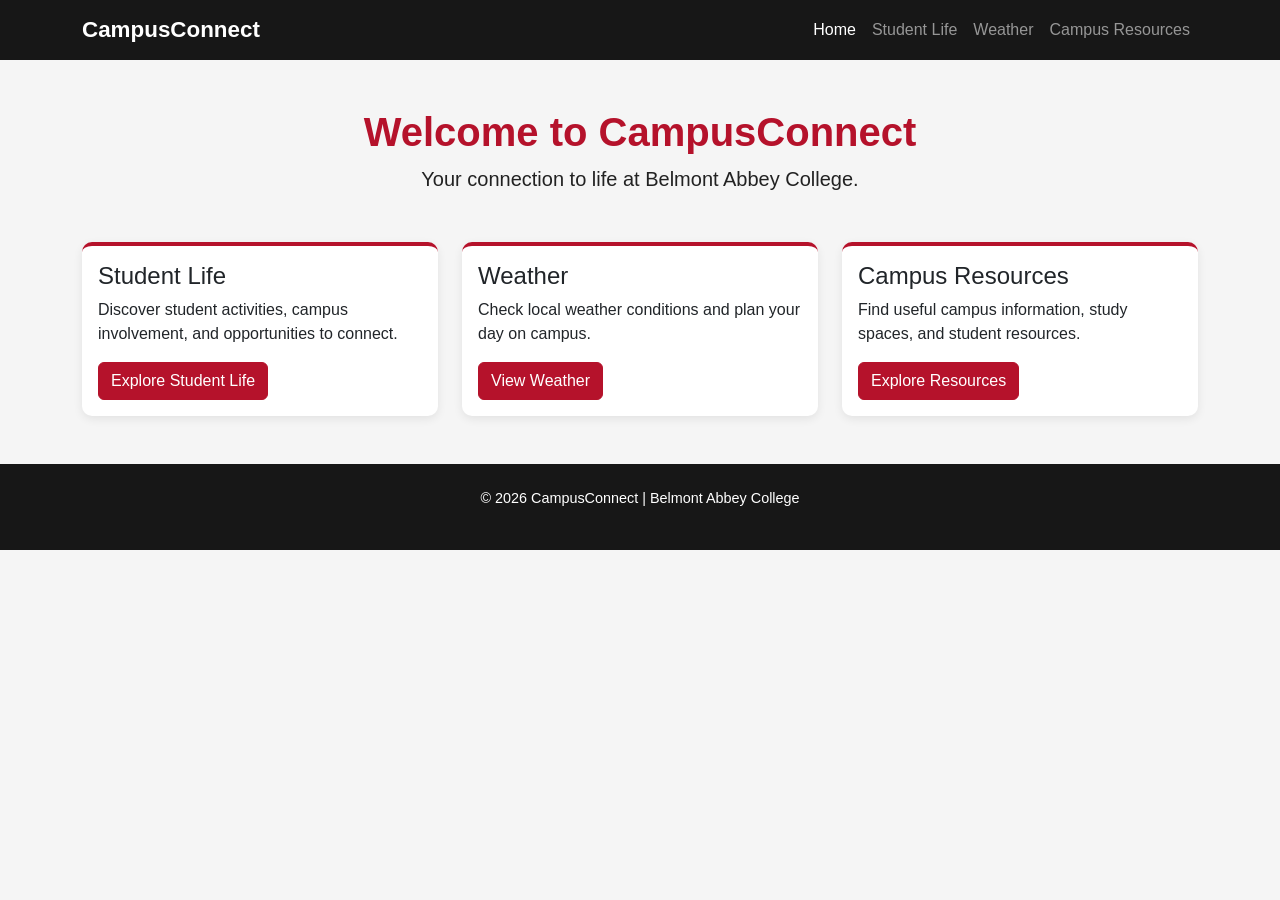
<file: index.html>
<!DOCTYPE html>
<html lang="en">
<head>
    <!-- Basic page information -->
    <meta charset="UTF-8">
    <meta name="viewport" content="width=device-width, initial-scale=1.0">
    <meta name="description" content="CampusConnect helps Belmont Abbey College students stay connected with campus life and resources.">

    <title>CampusConnect | Home</title>

    <!-- Bootstrap CSS -->
    <link href="https://cdn.jsdelivr.net/npm/bootstrap@5.3.8/dist/css/bootstrap.min.css" rel="stylesheet">

    <!-- Custom CSS -->
    <link rel="stylesheet" href="css/style.css">
</head>
<body>

    <!-- Navigation bar -->
    <nav class="navbar navbar-expand-lg navbar-dark bg-dark">
        <div class="container">
            <a class="navbar-brand" href="index.html">CampusConnect</a>

            <button class="navbar-toggler" type="button" data-bs-toggle="collapse" data-bs-target="#navbarNav">
                <span class="navbar-toggler-icon"></span>
            </button>

            <div class="collapse navbar-collapse" id="navbarNav">
                <ul class="navbar-nav ms-auto">
                    <li class="nav-item">
                        <a class="nav-link active" href="index.html">Home</a>
                    </li>
                    <li class="nav-item">
                        <a class="nav-link" href="student-life.html">Student Life</a>
                    </li>
                    <li class="nav-item">
                        <a class="nav-link" href="weather.html">Weather</a>
                    </li>
                    <li class="nav-item">
                        <a class="nav-link" href="campus.html">Campus Resources</a>
                    </li>
                </ul>
            </div>
        </div>
    </nav>

    <!-- Main homepage content -->
    <main class="container py-5">
        <section class="text-center mb-5">
            <h1>Welcome to CampusConnect</h1>
            <p class="lead">Your connection to life at Belmont Abbey College.</p>
        </section>

        <!-- Feature cards -->
        <section class="row g-4">

            <div class="col-md-4">
                <div class="card h-100">
                    <div class="card-body">
                        <h2 class="card-title h4">Student Life</h2>
                        <p class="card-text">Discover student activities, campus involvement, and opportunities to connect.</p>
                        <a href="student-life.html" class="btn btn-primary">Explore Student Life</a>
                    </div>
                </div>
            </div>

            <div class="col-md-4">
                <div class="card h-100">
                    <div class="card-body">
                        <h2 class="card-title h4">Weather</h2>
                        <p class="card-text">Check local weather conditions and plan your day on campus.</p>
                        <a href="weather.html" class="btn btn-primary">View Weather</a>
                    </div>
                </div>
            </div>

            <div class="col-md-4">
                <div class="card h-100">
                    <div class="card-body">
                        <h2 class="card-title h4">Campus Resources</h2>
                        <p class="card-text">Find useful campus information, study spaces, and student resources.</p>
                        <a href="campus.html" class="btn btn-primary">Explore Resources</a>
                    </div>
                </div>
            </div>

        </section>
    </main>

    <!-- Footer -->
    <footer class="text-center py-4">
        <p>&copy; 2026 CampusConnect | Belmont Abbey College</p>
    </footer>

    <!-- Bootstrap JavaScript -->
    <script src="https://cdn.jsdelivr.net/npm/bootstrap@5.3.8/dist/js/bootstrap.bundle.min.js"></script>

    <!-- Custom JavaScript -->
    <script src="js/script.js"></script>
</body>
</html>
</file>
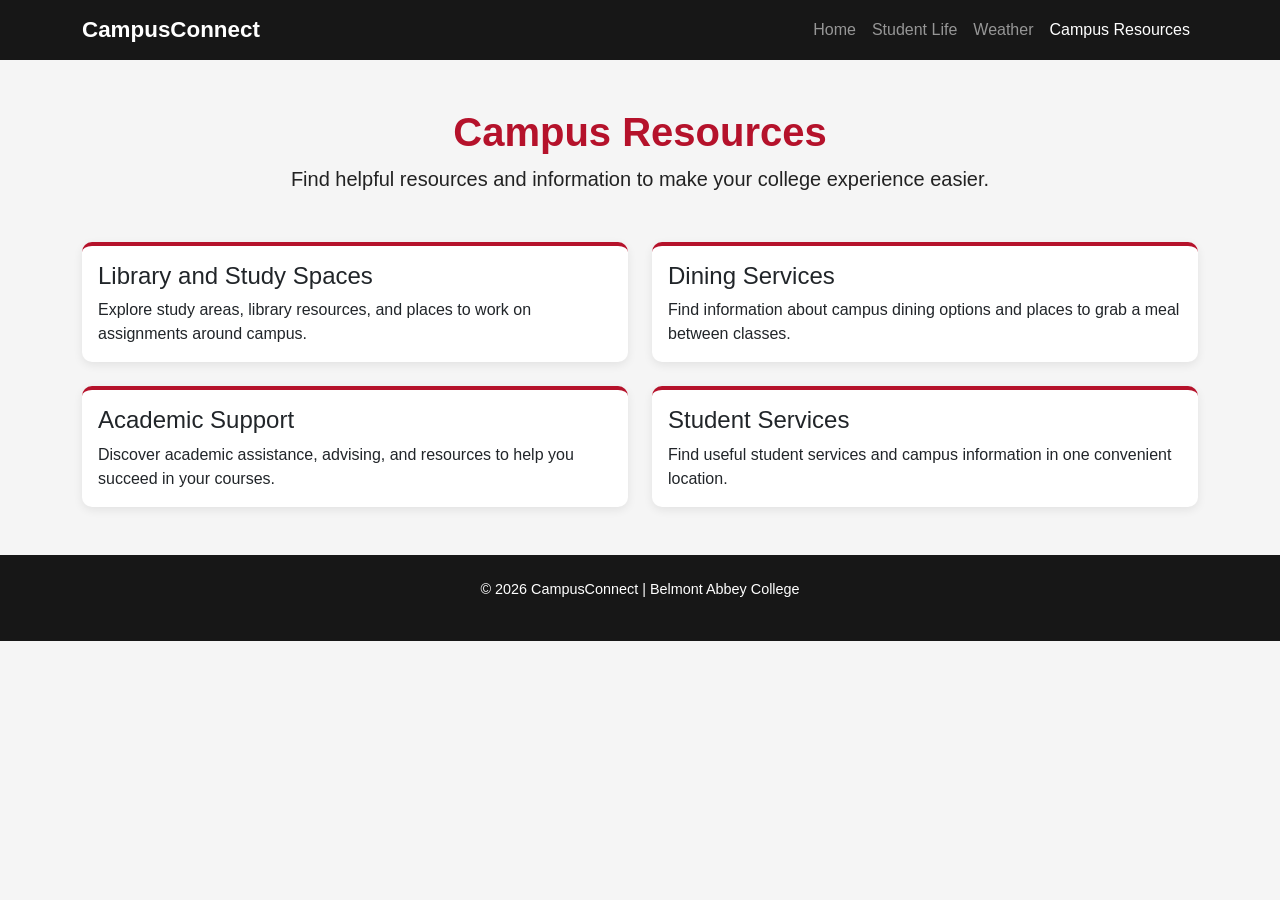
<file: campus.html>
<!DOCTYPE html>
<html lang="en">
<head>
    <!-- Page information -->
    <meta charset="UTF-8">
    <meta name="viewport" content="width=device-width, initial-scale=1.0">
    <title>CampusConnect | Campus Resources</title>

    <!-- Bootstrap CSS -->
    <link href="https://cdn.jsdelivr.net/npm/bootstrap@5.3.8/dist/css/bootstrap.min.css" rel="stylesheet">

    <!-- Custom CSS -->
    <link rel="stylesheet" href="css/style.css">
</head>
<body>

    <!-- Navigation bar -->
    <nav class="navbar navbar-expand-lg navbar-dark">
        <div class="container">
            <a class="navbar-brand" href="index.html">CampusConnect</a>

            <button class="navbar-toggler" type="button" data-bs-toggle="collapse" data-bs-target="#navbarNav">
                <span class="navbar-toggler-icon"></span>
            </button>

            <div class="collapse navbar-collapse" id="navbarNav">
                <ul class="navbar-nav ms-auto">
                    <li class="nav-item"><a class="nav-link" href="index.html">Home</a></li>
                    <li class="nav-item"><a class="nav-link" href="student-life.html">Student Life</a></li>
                    <li class="nav-item"><a class="nav-link" href="weather.html">Weather</a></li>
                    <li class="nav-item"><a class="nav-link active" href="campus.html">Campus Resources</a></li>
                </ul>
            </div>
        </div>
    </nav>

    <!-- Campus resources content -->
    <main class="container py-5">

        <section class="text-center mb-5">
            <h1>Campus Resources</h1>
            <p class="lead">Find helpful resources and information to make your college experience easier.</p>
        </section>

        <!-- Campus resource cards -->
        <section class="row g-4">

            <div class="col-md-6">
                <div class="card h-100">
                    <div class="card-body">
                        <h2 class="card-title h4">Library and Study Spaces</h2>
                        <p class="card-text">Explore study areas, library resources, and places to work on assignments around campus.</p>
                    </div>
                </div>
            </div>

            <div class="col-md-6">
                <div class="card h-100">
                    <div class="card-body">
                        <h2 class="card-title h4">Dining Services</h2>
                        <p class="card-text">Find information about campus dining options and places to grab a meal between classes.</p>
                    </div>
                </div>
            </div>

            <div class="col-md-6">
                <div class="card h-100">
                    <div class="card-body">
                        <h2 class="card-title h4">Academic Support</h2>
                        <p class="card-text">Discover academic assistance, advising, and resources to help you succeed in your courses.</p>
                    </div>
                </div>
            </div>

            <div class="col-md-6">
                <div class="card h-100">
                    <div class="card-body">
                        <h2 class="card-title h4">Student Services</h2>
                        <p class="card-text">Find useful student services and campus information in one convenient location.</p>
                    </div>
                </div>
            </div>

        </section>

    </main>

    <!-- Footer -->
    <footer class="text-center py-4">
        <p>&copy; 2026 CampusConnect | Belmont Abbey College</p>
    </footer>

    <!-- Bootstrap JavaScript -->
    <script src="https://cdn.jsdelivr.net/npm/bootstrap@5.3.8/dist/js/bootstrap.bundle.min.js"></script>

    <!-- Custom JavaScript -->
    <script src="js/script.js"></script>

</body>
</html>
</file>
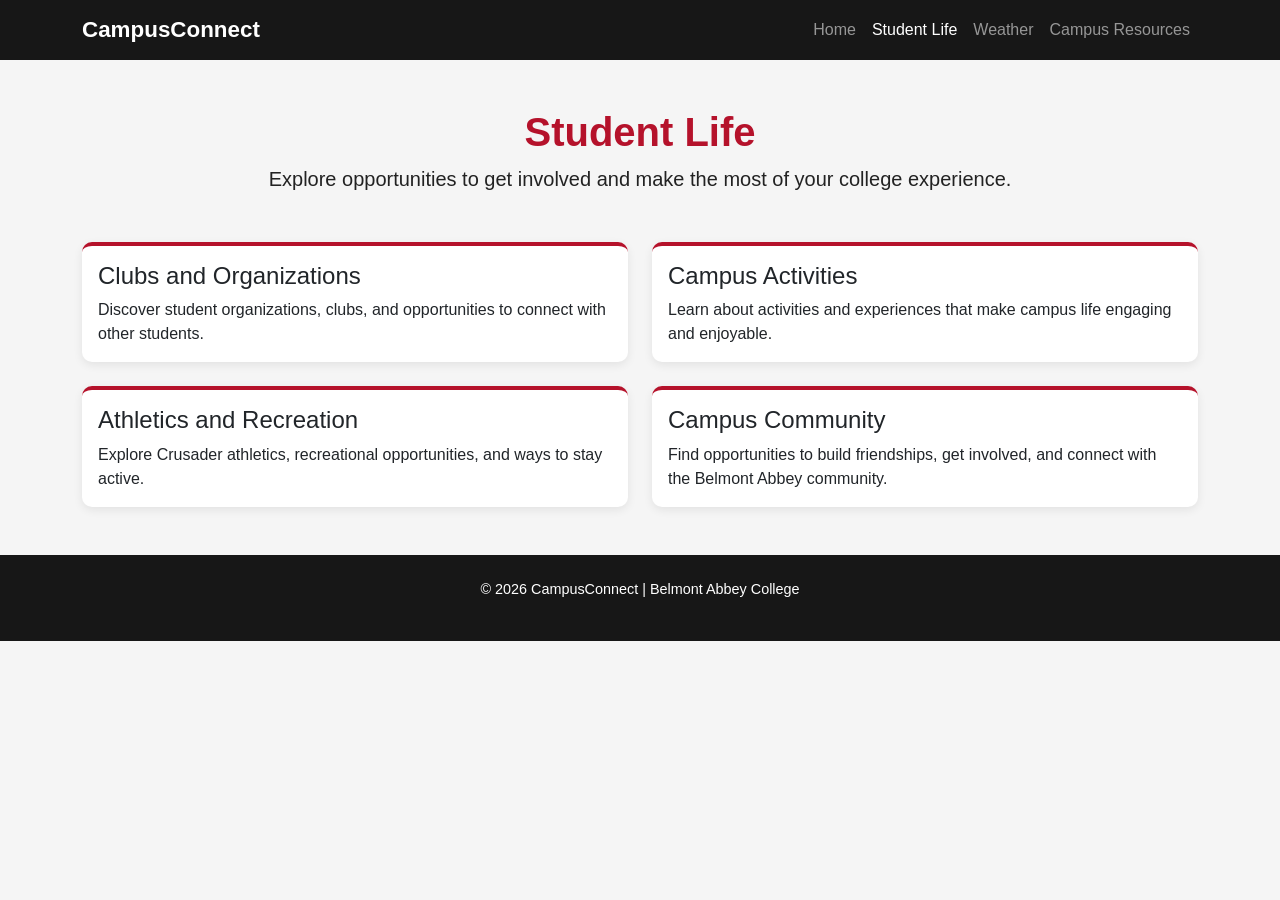
<file: student-life.html>
<!DOCTYPE html>
<html lang="en">
<head>
    <!-- Page information -->
    <meta charset="UTF-8">
    <meta name="viewport" content="width=device-width, initial-scale=1.0">
    <title>CampusConnect | Student Life</title>

    <!-- Bootstrap CSS -->
    <link href="https://cdn.jsdelivr.net/npm/bootstrap@5.3.8/dist/css/bootstrap.min.css" rel="stylesheet">

    <!-- Custom CSS -->
    <link rel="stylesheet" href="css/style.css">
</head>
<body>

    <!-- Navigation bar -->
    <nav class="navbar navbar-expand-lg navbar-dark">
        <div class="container">
            <a class="navbar-brand" href="index.html">CampusConnect</a>

            <button class="navbar-toggler" type="button" data-bs-toggle="collapse" data-bs-target="#navbarNav">
                <span class="navbar-toggler-icon"></span>
            </button>

            <div class="collapse navbar-collapse" id="navbarNav">
                <ul class="navbar-nav ms-auto">
                    <li class="nav-item"><a class="nav-link" href="index.html">Home</a></li>
                    <li class="nav-item"><a class="nav-link active" href="student-life.html">Student Life</a></li>
                    <li class="nav-item"><a class="nav-link" href="weather.html">Weather</a></li>
                    <li class="nav-item"><a class="nav-link" href="campus.html">Campus Resources</a></li>
                </ul>
            </div>
        </div>
    </nav>

    <!-- Student Life content -->
    <main class="container py-5">

        <section class="text-center mb-5">
            <h1>Student Life</h1>
            <p class="lead">Explore opportunities to get involved and make the most of your college experience.</p>
        </section>

        <!-- Student involvement -->
        <section class="row g-4">

            <div class="col-md-6">
                <div class="card h-100">
                    <div class="card-body">
                        <h2 class="card-title h4">Clubs and Organizations</h2>
                        <p class="card-text">Discover student organizations, clubs, and opportunities to connect with other students.</p>
                    </div>
                </div>
            </div>

            <div class="col-md-6">
                <div class="card h-100">
                    <div class="card-body">
                        <h2 class="card-title h4">Campus Activities</h2>
                        <p class="card-text">Learn about activities and experiences that make campus life engaging and enjoyable.</p>
                    </div>
                </div>
            </div>

            <div class="col-md-6">
                <div class="card h-100">
                    <div class="card-body">
                        <h2 class="card-title h4">Athletics and Recreation</h2>
                        <p class="card-text">Explore Crusader athletics, recreational opportunities, and ways to stay active.</p>
                    </div>
                </div>
            </div>

            <div class="col-md-6">
                <div class="card h-100">
                    <div class="card-body">
                        <h2 class="card-title h4">Campus Community</h2>
                        <p class="card-text">Find opportunities to build friendships, get involved, and connect with the Belmont Abbey community.</p>
                    </div>
                </div>
            </div>

        </section>

    </main>

    <!-- Footer -->
    <footer class="text-center py-4">
        <p>&copy; 2026 CampusConnect | Belmont Abbey College</p>
    </footer>

    <!-- Bootstrap JavaScript -->
    <script src="https://cdn.jsdelivr.net/npm/bootstrap@5.3.8/dist/js/bootstrap.bundle.min.js"></script>

    <!-- Custom JavaScript -->
    <script src="js/script.js"></script>

</body>
</html>
</file>
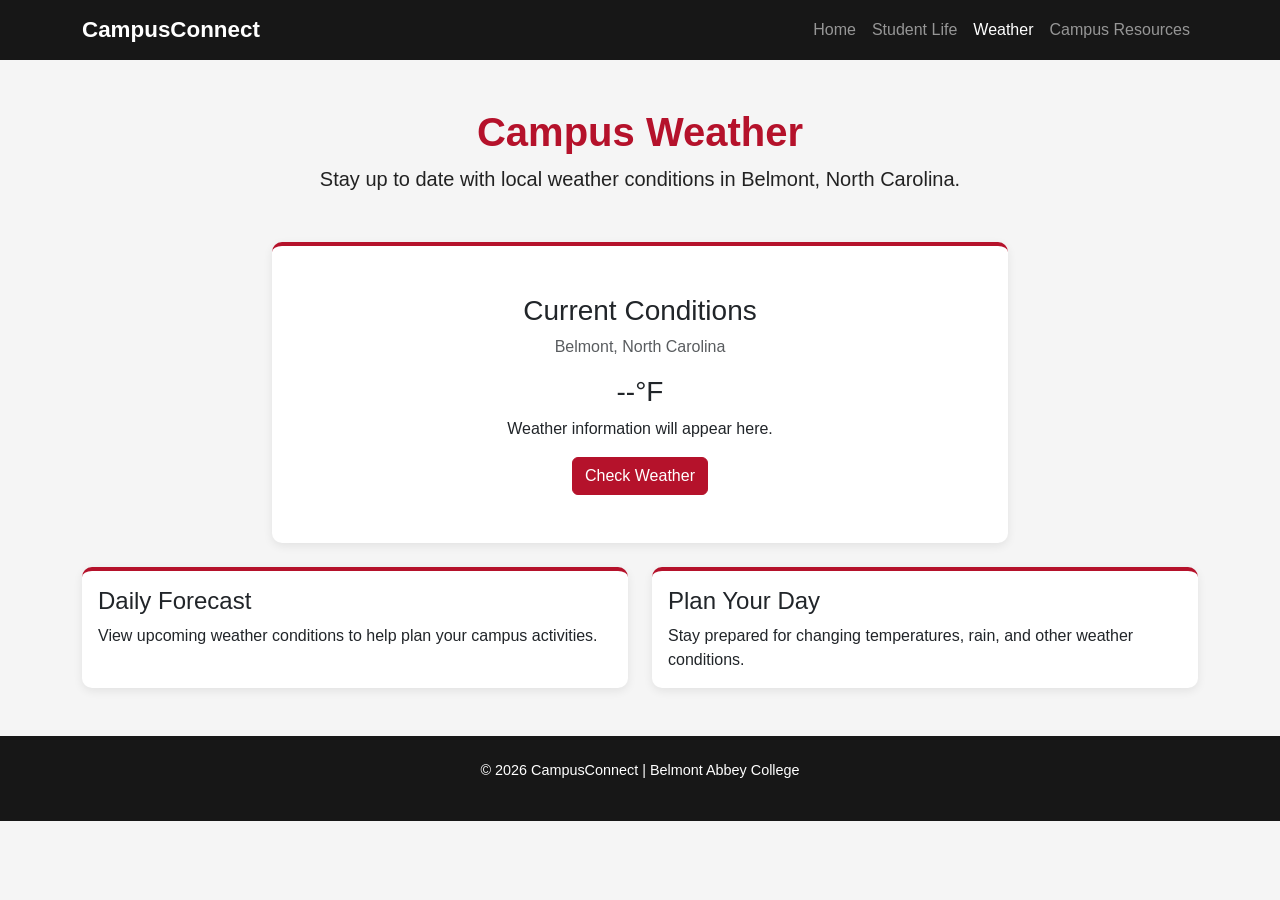
<file: weather.html>
<!DOCTYPE html>

<html lang="en">
<head>
    <!-- Page information -->
    <meta charset="UTF-8">
    <meta name="viewport" content="width=device-width, initial-scale=1.0">
    <title>CampusConnect | Weather</title>
    
    <!-- Bootstrap CSS -->
    <link href="https://cdn.jsdelivr.net/npm/bootstrap@5.3.8/dist/css/bootstrap.min.css" rel="stylesheet">
    
    <!-- Custom CSS -->
    <link rel="stylesheet" href="css/style.css">
</head>
<body>

    <!-- Navigation bar -->
    <nav class="navbar navbar-expand-lg navbar-dark">
        <div class="container">
            <a class="navbar-brand" href="index.html">CampusConnect</a>
           
            <button class="navbar-toggler" type="button" data-bs-toggle="collapse" data-bs-target="#navbarNav">
                <span class="navbar-toggler-icon"></span>
            </button>

            <div class="collapse navbar-collapse" id="navbarNav">
                <ul class="navbar-nav ms-auto">
                    <li class="nav-item"><a class="nav-link" href="index.html">Home</a></li>
                    <li class="nav-item"><a class="nav-link" href="student-life.html">Student Life</a></li>
                    <li class="nav-item"><a class="nav-link active" href="weather.html">Weather</a></li>
                    <li class="nav-item"><a class="nav-link" href="campus.html">Campus Resources</a></li>
                </ul>
            </div>
        </div>
    </nav>

    <!-- Weather page content -->

    <main class="container py-5">

        <section class="text-center mb-5">
            <h1>Campus Weather</h1>
            <p class="lead">Stay up to date with local weather conditions in Belmont, North Carolina.</p>
        </section>

        <!-- Current weather placeholder -->
        <section class="row justify-content-center mb-4">
            <div class="col-md-8">
                <div class="card text-center">
                    <div class="card-body py-5">
                        <h2 class="card-title h3">Current Conditions</h2>
                        <p class="text-muted">Belmont, North Carolina</p>

                        <!-- Weather data will be added through JavaScript -->
                        <div id="weather-info" aria-live="polite">
                            <h3>--°F</h3>
                            <p>Weather information will appear here.</p>
                        </div>

                        <button id="weather-button" class="btn btn-primary">
                            Check Weather
                        </button>
                    </div>
                </div>
            </div>
        </section>

        <!-- Weather information -->
        <section class="row g-4">
            <div class="col-md-6">
                <div class="card h-100">
                    <div class="card-body">
                        <h2 class="card-title h4">Daily Forecast</h2>
                        <p class="card-text">View upcoming weather conditions to help plan your campus activities.</p>
                    </div>
                </div>
            </div>
         
            <div class="col-md-6">
                <div class="card h-100">
                    <div class="card-body">
                        <h2 class="card-title h4">Plan Your Day</h2>
                        <p class="card-text">Stay prepared for changing temperatures, rain, and other weather conditions.</p>
                    </div>
                </div>
            </div>
        </section>
    
    </main>
    
    <!-- Footer -->
    <footer class="text-center py-4">
        <p>&copy; 2026 CampusConnect | Belmont Abbey College</p>
    </footer>

    <!-- Bootstrap JavaScript -->
    <script src="https://cdn.jsdelivr.net/npm/bootstrap@5.3.8/dist/js/bootstrap.bundle.min.js"></script>
    
    <!-- Custom JavaScript -->
    <script src="js/script.js"></script>

</body>
</html>
</file>
<file: css/style.css>
/* General page styling */
body {
    font-family: Arial, sans-serif;
    background-color: #f5f5f5;
    color: #222;
}

/* Navigation bar */
.navbar {
    background-color: #171717 !important;
}

.navbar-brand {
    font-weight: bold;
    font-size: 1.4rem;
}

/* Homepage heading */
h1 {
    color: #B5122B;
    font-weight: bold;
}

/* Feature cards */
.card {
    border: none;
    border-top: 4px solid #B5122B;
    border-radius: 10px;
    box-shadow: 0 3px 10px rgba(0, 0, 0, 0.08);
    transition: transform 0.2s ease;
}

.card:hover {
    transform: translateY(-5px);
}

/* Buttons */
.btn-primary {
    background-color: #B5122B;
    border-color: #B5122B;
}

.btn-primary:hover {
    background-color: #8F0E22;
    border-color: #8F0E22;
}

/* Footer */
footer {
    background-color: #171717;
    color: white;
    font-size: 0.9rem;
}
</file>
